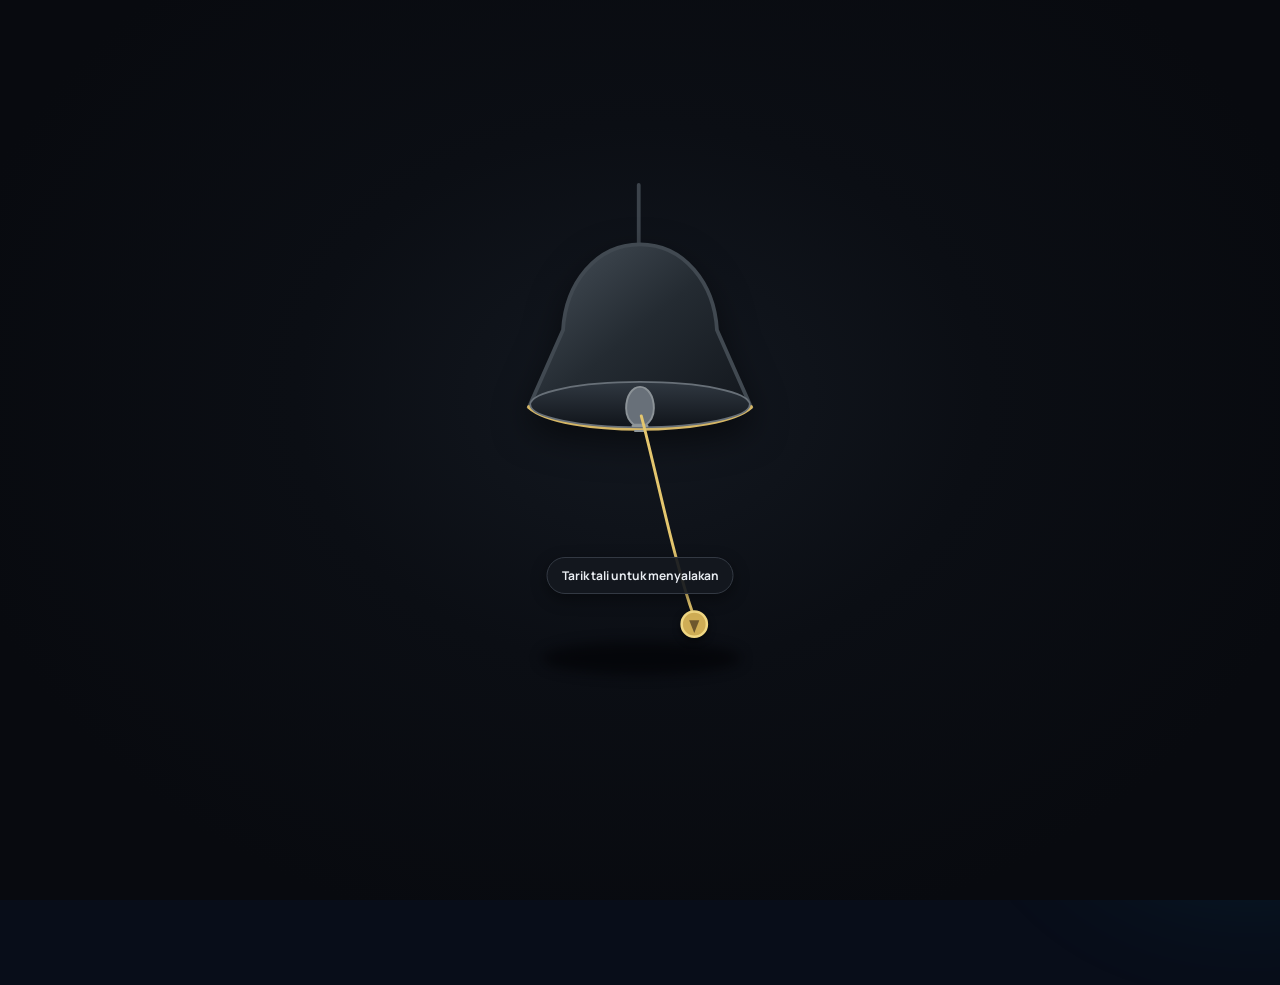
<file: index.html>
<!DOCTYPE html>
<html lang="id">
<head>
  <meta charset="UTF-8">
  <meta name="viewport" content="width=device-width, initial-scale=1.0">
  <meta name="theme-color" content="#080d19">
  <title>INDcalcu — Kalkulator Ilmiah</title>
  <link rel="preconnect" href="https://fonts.googleapis.com">
  <link rel="preconnect" href="https://fonts.gstatic.com" crossorigin>
  <link href="https://fonts.googleapis.com/css2?family=DM+Mono:wght@400;500&family=Manrope:wght@400;500;600;700;800&display=swap" rel="stylesheet">
  <style>
* {
  box-sizing: border-box;
}

:root {
  color-scheme: dark;
  --bg: #080d19;
  --text: #f2f5ff;
  --muted: #76819b;
  --cyan: #5de5ec;
  --purple: #c98bff;
}

body {
  min-height: 100vh;
  margin: 0;
  padding: 24px;
  display: grid;
  place-items: center;
  overflow-x: hidden;
  color: var(--text);
  font-family: 'Manrope', sans-serif;
  background: radial-gradient(ellipse at 17% 52%, rgba(117, 49, 138, .18), transparent 34%),
              radial-gradient(ellipse at 83% 48%, rgba(0, 190, 209, .16), transparent 34%),
              var(--bg);
}

body.intro-active { overflow: hidden; }

.page-shell { opacity: 1; transform: translateY(0); transition: opacity .75s cubic-bezier(.22, 1, .36, 1), transform .75s cubic-bezier(.22, 1, .36, 1); }
body.intro-active .page-shell { visibility: hidden; opacity: 0; transform: translateY(18px) scale(.985); pointer-events: none; }

.lamp-intro {
  position: fixed;
  z-index: 10;
  inset: 0;
  display: grid;
  place-items: center;
  overflow: hidden;
  background: radial-gradient(ellipse at 50% 44%, #131820 0, #0b0e14 38%, #080a0f 78%);
  opacity: 1;
  transition: opacity .8s ease, visibility .8s ease;
}
.lamp-intro.is-on.is-leaving { opacity: 0; visibility: hidden; pointer-events: none; }
.lamp-scene { position: relative; width: min(82vw, 380px); height: min(86vh, 530px); }
.lamp-art { display: block; width: 100%; height: 100%; overflow: visible; }
.lamp-floor-shadow { fill: #020306; opacity: .7; filter: blur(5px); }
.lamp-light-pool { fill: #ffd66b; opacity: 0; filter: blur(11px); transition: opacity .35s ease; }
.lamp-wire, .pull-cord { fill: none; stroke: #82878b; stroke-width: 2; stroke-linecap: round; }
.lamp-wire { stroke: #3c434b; stroke-width: 3; }
.lamp-shade { fill: url(#shade); stroke: #414951; stroke-width: 3; filter: drop-shadow(0 12px 14px #0008); }
.lamp-rim { fill: none; stroke: #d5b665; stroke-width: 3; stroke-linecap: round; }
.lamp-interior { fill: url(#innerShade); stroke: #687078; stroke-width: 1.4; }
.lamp-bulb-glow { fill: url(#bulbGlow); opacity: 0; filter: url(#softGlow); transition: opacity .3s ease; }
.lamp-bulb { fill: #687079; stroke: #8c9398; stroke-width: 1.5; transition: fill .3s ease, filter .3s ease; }
.lamp-bulb-base { fill: none; stroke: #8f9699; stroke-width: 1.5; stroke-linecap: round; }
.pull-cord { stroke: #e4c66e; stroke-width: 2.3; }
.pull-knot { fill: #cfad55; stroke: #f0d783; stroke-width: 2; filter: drop-shadow(0 2px 3px #0009); }
.pull-knot-detail { fill: #6d572d; }
.lamp-pull { position: absolute; top: 54%; left: 44%; width: 34%; height: 31%; padding: 0; border: 0; border-radius: 24px; background: transparent; cursor: pointer; touch-action: manipulation; }
.lamp-pull:focus-visible { outline: 2px solid #f1d275; outline-offset: 3px; }
.lamp-instruction, .lamp-loading { position: absolute; top: 69%; left: 50%; margin: 0; padding: 9px 14px; transform: translate(-50%, 6px); border: 1px solid #333943; border-radius: 999px; color: #e9edf2; background: rgba(20, 24, 31, .92); box-shadow: 0 5px 16px #0006; font-size: 12px; font-weight: 700; white-space: nowrap; pointer-events: none; transition: opacity .35s ease, transform .35s ease; }
.lamp-instruction { opacity: 1; }
.lamp-loading { display: flex; align-items: center; gap: 10px; opacity: 0; }
.loading-spinner { position: relative; display: block; width: 20px; height: 20px; flex: 0 0 20px; animation: loading-spin .9s linear infinite; }
.loading-spinner i { position: absolute; top: 50%; left: 50%; width: 4px; height: 4px; margin: -2px; border-radius: 50%; background: #f1d275; transform: rotate(var(--angle)) translateY(-8px); animation: loading-dot 1s ease-in-out infinite; animation-delay: var(--delay); }
@keyframes loading-spin { to { transform: rotate(360deg); } }
@keyframes loading-dot { 0%, 100% { opacity: .35; } 50% { opacity: 1; } }
.lamp-intro.is-on .lamp-instruction { opacity: 0; transform: translate(-50%, -4px); }
.lamp-intro.is-on .lamp-loading { opacity: 1; transform: translate(-50%, 0); }
.lamp-intro.is-on .lamp-bulb-glow { opacity: 1; }
.lamp-intro.is-on .lamp-light-pool { opacity: .65; }
.lamp-intro.is-on .lamp-bulb { fill: #fff0ae; filter: drop-shadow(0 0 12px #ffd85e); }
.lamp-intro.is-on .pull-cord { transform: translateY(13px); transform-origin: 50% 45%; }
.lamp-intro.is-on.is-leaving .lamp-scene { animation: lamp-fade-away .7s ease-in forwards; }
.lamp-pull:disabled { cursor: default; }
@keyframes lamp-fade-away { to { opacity: 0; transform: scale(.9) translateY(-10px); } }

body::before, body::after {
  position: fixed;
  z-index: -1;
  width: 280px;
  height: 280px;
  content: '';
  border-radius: 50%;
  filter: blur(100px);
  opacity: .23;
  pointer-events: none;
}
body::before { top: 8%; left: -130px; background: #bb54eb; }
body::after { right: -110px; bottom: 8%; background: #00cddd; }

button { font: inherit; }
.page-shell { width: min(100%, 480px); }
.topbar {
  display: flex;
  align-items: center;
  justify-content: space-between;
  margin: 0 6px 22px;
  color: #9ba6bd;
}
.brand { display: flex; align-items: center; gap: 9px; color: #f3f5ff; font-size: 15px; font-weight: 800; letter-spacing: .14em; text-decoration: none; }
.brand-mark { display: grid; width: 34px; height: 34px; flex: 0 0 34px; place-items: center; }
.brand-mark svg { display: block; width: 100%; height: 100%; overflow: visible; }
.logo-face { fill: #1768d1; stroke: #30343b; stroke-width: 4; }
.logo-eye { fill: #fff; stroke: #30343b; stroke-width: 2.5; }
.logo-pupil { fill: #30343b; transform-box: fill-box; transform-origin: center; will-change: transform; }
.brand-dot, .calculator-heading h1 span { color: var(--cyan); }
.topbar-label { font-size: 9px; font-weight: 800; letter-spacing: .18em; }
.status { display: flex; align-items: center; gap: 7px; font-size: 8px; font-weight: 700; letter-spacing: .08em; }
.status-dot { width: 6px; height: 6px; border-radius: 50%; background: #5de6b0; box-shadow: 0 0 10px #5de6b0; }

.calculator {
  padding: 25px;
  border: 1px solid rgba(207, 224, 255, .2);
  border-radius: 29px;
  background: linear-gradient(145deg, rgba(30, 37, 55, .91), rgba(13, 23, 37, .94));
  box-shadow: 0 24px 80px rgba(0, 0, 0, .45), 0 0 45px rgba(71, 175, 202, .09), inset 0 1px 0 rgba(255, 255, 255, .09);
  backdrop-filter: blur(20px);
}
.calculator-heading { display: flex; justify-content: space-between; align-items: center; margin: 0 1px 20px; }
.eyebrow { margin: 0 0 5px; color: #8490a9; font-size: 9px; font-weight: 800; letter-spacing: .19em; }
.calculator-heading h1 { margin: 0; font-size: 20px; font-weight: 700; letter-spacing: -.04em; }
.angle-toggle { display: flex; align-items: center; gap: 7px; padding: 9px 12px; border: 1px solid rgba(93, 229, 236, .3); border-radius: 12px; color: var(--cyan); background: rgba(54, 186, 198, .09); font-size: 10px; font-weight: 800; letter-spacing: .08em; cursor: pointer; transition: .2s; }
.angle-toggle:hover { background: rgba(54, 186, 198, .18); }
.angle-icon { font-size: 17px; line-height: 1; }
.display { min-height: 128px; margin-bottom: 17px; padding: 16px 18px; overflow: hidden; border: 1px solid rgba(117, 227, 231, .15); border-radius: 18px; background: linear-gradient(120deg, rgba(7, 12, 22, .88), rgba(9, 29, 39, .78)); box-shadow: inset 0 3px 16px rgba(0, 0, 0, .27); text-align: right; }
.display-meta { display: flex; align-items: center; justify-content: space-between; color: #697791; font-size: 8px; font-weight: 800; letter-spacing: .16em; }
.memory-indicator { visibility: hidden; color: var(--cyan); }
.expression { height: 38px; margin-top: 8px; overflow: hidden; color: #aeb9ce; font-family: 'DM Mono', monospace; font-size: 18px; line-height: 38px; text-overflow: ellipsis; white-space: nowrap; }
.result-row { display: flex; align-items: center; justify-content: flex-end; gap: 9px; }
.result-equals { color: #60718a; font-size: 17px; }
#result { max-width: 100%; overflow: hidden; color: #f5fbff; font-family: 'DM Mono', monospace; font-size: 30px; line-height: 1.2; text-overflow: ellipsis; white-space: nowrap; text-shadow: 0 0 22px rgba(93, 229, 236, .22); }
.keypad { display: grid; gap: 12px; }
.scientific-grid { display: grid; grid-template-columns: repeat(6, minmax(0, 1fr)); gap: 8px; }
.key { min-width: 0; height: 58px; border: 1px solid rgba(227, 235, 255, .13); border-radius: 15px; color: #f2f4fb; background: linear-gradient(145deg, rgba(111, 119, 135, .49), rgba(66, 75, 92, .55)); box-shadow: inset 0 1px 0 rgba(255,255,255,.08), 0 5px 12px rgba(0,0,0,.12); font-size: 20px; font-weight: 600; cursor: pointer; user-select: none; transition: transform .12s ease, filter .15s ease, border-color .15s ease; -webkit-tap-highlight-color: transparent; }
.key:hover { filter: brightness(1.2); border-color: rgba(255, 255, 255, .27); }
.key:active { transform: scale(.94); }
.key.scientific { height: 36px; border-radius: 10px; color: #9ae9ed; border-color: rgba(77, 204, 214, .17); background: rgba(57, 149, 163, .13); font-family: 'DM Mono', monospace; font-size: 12px; font-weight: 500; }
.key.scientific:hover { background: rgba(57, 205, 216, .22); }
.main-grid { display: grid; grid-template-columns: repeat(4, minmax(0, 1fr)); gap: 10px; }
.key.utility, .key.operator { color: #76e4eb; border-color: rgba(85, 218, 224, .21); background: linear-gradient(145deg, rgba(44, 133, 147, .34), rgba(30, 86, 103, .4)); }
.key.clear { color: #e99de5; border-color: rgba(216, 114, 203, .3); background: linear-gradient(145deg, rgba(160, 83, 156, .45), rgba(105, 57, 116, .47)); }
.key.utility { font-size: 17px; }
.key.operator { font-size: 24px; font-weight: 500; }
.key.zero { grid-column: span 2; }
.key.equals { color: #071522; border-color: rgba(95, 236, 255, .75); background: linear-gradient(145deg, #59e8ed, #14a9df); box-shadow: 0 0 24px rgba(0, 194, 234, .23), inset 0 1px 0 rgba(255,255,255,.4); font-size: 25px; }
.key.equals:hover { filter: brightness(1.12); }
.calculator-footer { display: flex; justify-content: center; align-items: center; gap: 8px; margin-top: 16px; color: #64718a; font-size: 9px; }
.calculator-footer span { color: #8393aa; font-size: 12px; }
.ambient-note { display: flex; align-items: center; justify-content: center; gap: 12px; margin-top: 19px; color: #626e84; font-size: 9px; letter-spacing: .04em; }
.note-line { width: 25px; height: 1px; background: rgba(132, 151, 177, .25); }

@media (prefers-reduced-motion: reduce) {
  *, *::before, *::after { scroll-behavior: auto !important; animation-duration: .01ms !important; animation-iteration-count: 1 !important; transition-duration: .01ms !important; }
}

@media (max-width: 420px) {
  body { padding: 14px; }
  .topbar { margin: 0 4px 16px; }
  .topbar-label { display: none; }
  .calculator { padding: 19px 16px; border-radius: 24px; }
  .key { height: 55px; border-radius: 13px; }
  .main-grid { gap: 8px; }
  .scientific-grid { gap: 6px; }
}
@media (max-width: 340px) {
  .key { height: 49px; font-size: 17px; }
  .key.scientific { font-size: 10px; }
  .calculator { padding: 16px 12px; }
  #result { font-size: 26px; }
}
  </style>
</head>
<body class="intro-active">
  <section class="lamp-intro" id="lampIntro" aria-label="Nyalakan kalkulator dengan menarik tali lampu">
    <div class="lamp-scene">
      <svg class="lamp-art" viewBox="0 0 300 420" role="img" aria-label="Lampu gantung dengan tali penarik">
        <defs>
          <linearGradient id="shade" x1="0" y1="0" x2="1" y2="1">
            <stop offset="0" stop-color="#48515a" />
            <stop offset=".48" stop-color="#242b32" />
            <stop offset="1" stop-color="#11151b" />
          </linearGradient>
          <linearGradient id="innerShade" x1="0" y1="0" x2="0" y2="1">
            <stop stop-color="#303841" />
            <stop offset="1" stop-color="#10141a" />
          </linearGradient>
          <radialGradient id="bulbGlow">
            <stop stop-color="#fff6c8" stop-opacity=".95" />
            <stop offset=".35" stop-color="#ffd86a" stop-opacity=".38" />
            <stop offset="1" stop-color="#ffd86a" stop-opacity="0" />
          </radialGradient>
          <filter id="softGlow" x="-150%" y="-150%" width="400%" height="400%">
            <feGaussianBlur stdDeviation="13" />
          </filter>
        </defs>
        <ellipse class="lamp-floor-shadow" cx="151" cy="375" rx="79" ry="13" />
        <ellipse class="lamp-light-pool" cx="151" cy="367" rx="72" ry="9" />
        <path class="lamp-wire" d="M149 0v76" />
        <path class="lamp-shade" d="M89 115c2-37 26-68 61-68s59 31 61 68l27 61c-30 19-146 19-176 0z" />
        <path class="lamp-rim" d="M62 176c25 23 151 23 176 0" />
        <ellipse class="lamp-interior" cx="150" cy="174" rx="87" ry="18" />
        <ellipse class="lamp-bulb-glow" cx="150" cy="181" rx="51" ry="45" />
        <path class="lamp-bulb" d="M139 177c0-10 5-17 11-17s11 7 11 17c0 7-3 10-6 13h-10c-3-3-6-6-6-13z" />
        <path class="lamp-bulb-base" d="M144 191h12m-10 4h8" />
        <path class="pull-cord" d="M151 183c13 49 25 112 42 160" />
        <circle class="pull-knot" cx="193" cy="348" r="10" />
        <path class="pull-knot-detail" d="M189 345h8l-4 10z" />
      </svg>
      <button class="lamp-pull" id="lampPull" type="button" aria-label="Tarik tali untuk menyalakan lampu dan membuka kalkulator"></button>
      <p class="lamp-instruction">Tarik tali untuk menyalakan</p>
      <div class="lamp-loading" id="lampLoading" role="status" aria-live="polite" aria-hidden="true">
        <span class="loading-spinner" aria-hidden="true">
          <i style="--angle: 0deg; --delay: 0s"></i>
          <i style="--angle: 45deg; --delay: -.125s"></i>
          <i style="--angle: 90deg; --delay: -.25s"></i>
          <i style="--angle: 135deg; --delay: -.375s"></i>
          <i style="--angle: 180deg; --delay: -.5s"></i>
          <i style="--angle: 225deg; --delay: -.625s"></i>
          <i style="--angle: 270deg; --delay: -.75s"></i>
          <i style="--angle: 315deg; --delay: -.875s"></i>
        </span>
        <span>Menyiapkan kalkulator</span>
      </div>
    </div>
  </section>
  <main class="page-shell" aria-hidden="true">
    <header class="topbar">
      <a class="brand" href="#" aria-label="INDcalcu kalkulator">
        <span class="brand-mark" aria-hidden="true">
          <svg viewBox="0 0 64 64" role="presentation">
            <circle class="logo-face" cx="32" cy="32" r="29" />
            <circle class="logo-eye" cx="25" cy="32" r="6" />
            <circle class="logo-eye" cx="39" cy="32" r="6" />
            <circle class="logo-pupil" cx="25" cy="32" r="2.5" />
            <circle class="logo-pupil" cx="39" cy="32" r="2.5" />
          </svg>
        </span>
        <span>INDcalcu</span>
      </a>
      <span class="topbar-label">SCIENTIFIC CALCULATOR</span>
      <span class="status"><span class="status-dot"></span> SIAP DIGUNAKAN</span>
    </header>

    <section class="calculator" aria-label="Kalkulator ilmiah">
      <div class="calculator-heading">
        <div>
          <p class="eyebrow">KALKULATOR ILMIAH</p>
          <h1>Hitung apa saja<span>.</span></h1>
        </div>
        <button class="angle-toggle" id="angleToggle" type="button" aria-label="Ubah mode sudut">
          <span class="angle-icon">∠</span><span id="angleMode">DEG</span>
        </button>
      </div>

      <div class="display" aria-live="polite">
        <div class="display-meta"><span>EKSPRESI</span><span class="memory-indicator" id="memoryIndicator">● MEM</span></div>
        <div class="expression" id="expression">0</div>
        <div class="result-row"><span class="result-equals">=</span><output id="result">0</output></div>
      </div>

      <div class="keypad">
        <div class="scientific-grid" aria-label="Fungsi ilmiah">
          <button class="key scientific" data-insert="^-1" aria-label="Kebalikan">x⁻¹</button>
          <button class="key scientific" data-insert="nCr(" aria-label="Kombinasi n pilih r">nCr</button>
          <button class="key scientific" data-insert="Pol(" aria-label="Konversi polar ke koordinat x">Pol</button>
          <button class="key scientific" data-insert="^3" aria-label="Pangkat tiga">x³</button>
          <button class="key scientific" data-insert="frac(" aria-label="Pecahan">a b/c</button>
          <button class="key scientific" data-insert="sqrt(" aria-label="Akar kuadrat">√x</button>
          <button class="key scientific" data-insert="^2" aria-label="Kuadrat">x²</button>
          <button class="key scientific" data-insert="^" aria-label="Pangkat">xʸ</button>
          <button class="key scientific" data-insert="log(" aria-label="Logaritma basis 10">log</button>
          <button class="key scientific" data-insert="ln(" aria-label="Logaritma natural">ln</button>
          <button class="key scientific" data-insert="abs(" aria-label="Nilai absolut">abs</button>
          <button class="key scientific" data-insert="pi" aria-label="Pi">π</button>
          <button class="key scientific" data-insert="-" aria-label="Tanda negatif">(−)</button>
          <button class="key scientific" data-insert="dms(" aria-label="Konversi derajat menit detik">DMS</button>
          <button class="key scientific" data-insert="hyp(" aria-label="Hipotenusa">hyp</button>
          <button class="key scientific" data-insert="sin(" aria-label="Sinus">sin</button>
          <button class="key scientific" data-insert="cos(" aria-label="Cosinus">cos</button>
          <button class="key scientific" data-insert="tan(" aria-label="Tangen">tan</button>
          <button class="key scientific" data-insert="asin(" aria-label="Invers sinus">sin⁻¹</button>
          <button class="key scientific" data-insert="acos(" aria-label="Invers cosinus">cos⁻¹</button>
          <button class="key scientific" data-insert="atan(" aria-label="Invers tangen">tan⁻¹</button>
          <button class="key scientific" data-action="recall" aria-label="Memanggil memori">RCL</button>
          <button class="key scientific" data-action="eng" aria-label="Notasi teknik">ENG</button>
          <button class="key scientific" data-action="memory-add" aria-label="Tambah ke memori">M+</button>
          <button class="key scientific" data-insert="(" aria-label="Kurung buka">(</button>
          <button class="key scientific" data-insert=")" aria-label="Kurung tutup">)</button>
          <button class="key scientific" data-insert="," aria-label="Pemisah argumen">,</button>
          <button class="key scientific" data-action="answer" aria-label="Jawaban terakhir">Ans</button>
          <button class="key scientific" data-insert="e" aria-label="Eksponen sepuluh">EXP</button>
          <button class="key scientific" data-insert="!" aria-label="Faktorial">n!</button>
        </div>

        <div class="main-grid">
          <button class="key utility clear" data-action="clear">AC</button>
          <button class="key utility" data-action="delete">DEL</button>
          <button class="key utility" data-insert="%">%</button>
          <button class="key operator" data-insert="/">÷</button>

          <button class="key number" data-insert="7">7</button>
          <button class="key number" data-insert="8">8</button>
          <button class="key number" data-insert="9">9</button>
          <button class="key operator" data-insert="*">×</button>

          <button class="key number" data-insert="4">4</button>
          <button class="key number" data-insert="5">5</button>
          <button class="key number" data-insert="6">6</button>
          <button class="key operator" data-insert="-">−</button>

          <button class="key number" data-insert="1">1</button>
          <button class="key number" data-insert="2">2</button>
          <button class="key number" data-insert="3">3</button>
          <button class="key operator" data-insert="+">+</button>

          <button class="key number zero" data-insert="0">0</button>
          <button class="key number" data-insert=".">.</button>
          <button class="key equals" data-action="equals">=</button>
        </div>
      </div>
      <footer class="calculator-footer"><span>⌨</span> Bisa juga menggunakan keyboard</footer>
    </section>
    <div class="ambient-note"><span class="note-line"></span> Presisi untuk setiap perhitungan <span class="note-line"></span></div>
  </main>
  <script>
const expressionDisplay = document.getElementById('expression');
const resultDisplay = document.getElementById('result');
const angleToggle = document.getElementById('angleToggle');
const angleModeLabel = document.getElementById('angleMode');
const memoryIndicator = document.getElementById('memoryIndicator');
const logoMark = document.querySelector('.brand-mark');
const logoPupils = document.querySelectorAll('.logo-pupil');
const lampIntro = document.getElementById('lampIntro');
const lampPull = document.getElementById('lampPull');
const lampLoading = document.getElementById('lampLoading');
const pageShell = document.querySelector('.page-shell');

let expression = '';
let angleMode = 'DEG';
let justEvaluated = false;
let memoryValue = null;
let lastAnswer = 0;

function formatResult(value) {
  if (!Number.isFinite(value)) throw new Error('Hasil tidak valid');
  if (Object.is(value, -0)) value = 0;
  const rounded = Number(value.toPrecision(11));
  return String(rounded);
}

function calculate(source) {
  const tokens = source.match(/(?:\d+\.?\d*|\.\d+)(?:[eE][+\-]?\d+)?|(?:[a-zA-Z]+)|[()+\-*/^%!,]/g) || [];
  if (tokens.join('') !== source.replace(/\s+/g, '')) throw new Error('Ekspresi tidak valid');
  let position = 0;
  const peek = () => tokens[position];
  const take = () => tokens[position++];

  function parseExpression() {
    let value = parseTerm();
    while (peek() === '+' || peek() === '-') {
      const operator = take();
      const right = parseTerm();
      value = operator === '+' ? value + right : value - right;
    }
    return value;
  }

  function parseTerm() {
    let value = parseUnary();
    while (peek() === '*' || peek() === '/') {
      const operator = take();
      const right = parseUnary();
      value = operator === '*' ? value * right : value / right;
    }
    return value;
  }

  function parseUnary() {
    if (peek() === '+') { take(); return parseUnary(); }
    if (peek() === '-') { take(); return -parseUnary(); }
    return parsePower();
  }

  function parsePower() {
    let value = parsePostfix();
    if (peek() === '^') {
      take();
      value = Math.pow(value, parseUnary());
    }
    return value;
  }

  function parsePostfix() {
    let value = parsePrimary();
    while (peek() === '!' || peek() === '%') {
      const operator = take();
      if (operator === '%') value /= 100;
      else {
        if (value < 0 || !Number.isInteger(value) || value > 170) throw new Error('Faktorial hanya untuk bilangan bulat 0–170');
        let factorial = 1;
        for (let n = 2; n <= value; n++) factorial *= n;
        value = factorial;
      }
    }
    return value;
  }

  function parsePrimary() {
    const token = take();
    if (token === undefined) throw new Error('Ekspresi belum lengkap');
    if (token === '(') {
      const value = parseExpression();
      if (take() !== ')') throw new Error('Kurung belum lengkap');
      return value;
    }
    if (/^(?:\d+\.?\d*|\.\d+)(?:[eE][+\-]?\d+)?$/.test(token)) return Number(token);
    if (/^[a-zA-Z]+$/.test(token)) {
      if (token === 'pi') return Math.PI;
      if (token === 'e') return Math.E;
      if (take() !== '(') throw new Error('Fungsi perlu tanda kurung');
      const first = parseExpression();
      let second;
      if (peek() === ',') {
        take();
        second = parseExpression();
      }
      if (take() !== ')') throw new Error('Kurung belum lengkap');
      const angle = angleMode === 'DEG' ? first * Math.PI / 180 : first;
      const inverseAngle = (value) => angleMode === 'DEG' ? value * 180 / Math.PI : value;
      switch (token) {
        case 'sqrt': return Math.sqrt(first);
        case 'sin': return Math.sin(angle);
        case 'cos': return Math.cos(angle);
        case 'tan': return Math.tan(angle);
        case 'asin': return inverseAngle(Math.asin(first));
        case 'acos': return inverseAngle(Math.acos(first));
        case 'atan': return inverseAngle(Math.atan(first));
        case 'ln': return Math.log(first);
        case 'log': return Math.log10(first);
        case 'abs': return Math.abs(first);
        case 'dms': {
          const sign = Math.sign(first) || 1;
          const absolute = Math.abs(first);
          const degrees = Math.floor(absolute);
          const minutes = Math.floor((absolute - degrees) * 60);
          const seconds = ((absolute - degrees) * 60 - minutes) * 60;
          return sign * (degrees + minutes / 100 + seconds / 10000);
        }
        case 'frac':
          if (second === undefined) throw new Error('Pecahan perlu pembilang dan penyebut');
          return first / second;
        case 'hyp':
          if (second === undefined) throw new Error('hyp perlu dua nilai');
          return Math.hypot(first, second);
        case 'Pol':
          if (second === undefined) throw new Error('Pol perlu jarak dan sudut');
          return first * Math.cos(angleMode === 'DEG' ? second * Math.PI / 180 : second);
        case 'nCr': {
          if (second === undefined || !Number.isInteger(first) || !Number.isInteger(second) || first < 0 || second < 0 || second > first) throw new Error('nCr memerlukan bilangan bulat n ≥ r ≥ 0');
          let combination = 1;
          for (let index = 1; index <= Math.min(second, first - second); index++) combination = combination * (first - index + 1) / index;
          return combination;
        }
        default: throw new Error('Fungsi tidak dikenal');
      }
    }
    throw new Error('Ekspresi tidak valid');
  }

  const value = parseExpression();
  if (position !== tokens.length) throw new Error('Ekspresi tidak valid');
  return value;
}

function refresh() {
  expressionDisplay.textContent = expression || '0';
  memoryIndicator.style.visibility = memoryValue === null ? 'hidden' : 'visible';
  if (!expression) {
    resultDisplay.textContent = '0';
    return;
  }
  try {
    resultDisplay.textContent = formatResult(calculate(expression));
  } catch (error) {
    resultDisplay.textContent = error.message.includes('belum') ? '…' : '—';
  }
}

function insert(value) {
  if (justEvaluated && /[0-9.(a-zA-Z]/.test(value[0])) expression = '';
  justEvaluated = false;
  const operators = '+-*/^';
  if (operators.includes(value) && operators.includes(expression.slice(-1))) {
    expression = expression.slice(0, -1) + value;
  } else {
    expression += value;
  }
  refresh();
}

function evaluate() {
  if (!expression) return;
  try {
    const numericAnswer = calculate(expression);
    const answer = formatResult(numericAnswer);
    expression = answer;
    lastAnswer = numericAnswer;
    resultDisplay.textContent = answer;
    justEvaluated = true;
  } catch (error) {
    resultDisplay.textContent = error.message;
  }
  expressionDisplay.textContent = expression;
}

function handleAction(action) {
  if (action === 'clear') {
    expression = '';
    justEvaluated = false;
    refresh();
  } else if (action === 'delete') {
    if (justEvaluated) justEvaluated = false;
    expression = expression.slice(0, -1);
    refresh();
  } else if (action === 'equals') {
    evaluate();
  } else if (action === 'answer') {
    insert(String(lastAnswer));
  } else if (action === 'recall') {
    if (memoryValue !== null) insert(String(memoryValue));
  } else if (action === 'memory-add') {
    if (!expression) return;
    try {
      memoryValue = (memoryValue || 0) + calculate(expression);
      refresh();
    } catch (error) {
      resultDisplay.textContent = error.message;
    }
  } else if (action === 'eng') {
    if (!expression) return;
    try {
      const value = calculate(expression);
      expression = value.toExponential(6).replace(/\.?([\d]*?)0+e/, (_, digits) => `${digits ? `.${digits}` : ''}e`);
      justEvaluated = false;
      refresh();
    } catch (error) {
      resultDisplay.textContent = error.message;
    }
  }
}

document.querySelectorAll('[data-insert]').forEach((button) => {
  button.addEventListener('click', () => insert(button.dataset.insert));
});
document.querySelectorAll('[data-action]').forEach((button) => {
  button.addEventListener('click', () => handleAction(button.dataset.action));
});

lampPull.addEventListener('click', () => {
  if (lampIntro.classList.contains('is-on')) return;
  lampPull.disabled = true;
  lampIntro.classList.add('is-on');
  lampLoading.setAttribute('aria-hidden', 'false');

  window.setTimeout(() => {
    lampIntro.classList.add('is-leaving');
    document.body.classList.remove('intro-active');
    pageShell.setAttribute('aria-hidden', 'false');
    window.setTimeout(() => lampIntro.remove(), 850);
  }, 2000);
});

angleToggle.addEventListener('click', () => {
  angleMode = angleMode === 'DEG' ? 'RAD' : 'DEG';
  angleModeLabel.textContent = angleMode;
  refresh();
});

document.addEventListener('keydown', (event) => {
  if (/^[0-9.+\-*/^()%!]$/.test(event.key)) insert(event.key);
  else if (event.key === 'Enter' || event.key === '=') { event.preventDefault(); evaluate(); }
  else if (event.key === 'Backspace') handleAction('delete');
  else if (event.key === 'Escape') handleAction('clear');
});

let pupilX = 0;
let pupilY = 0;
let targetPupilX = 0;
let targetPupilY = 0;
let pupilFrame = null;

function animatePupils() {
  pupilX += (targetPupilX - pupilX) * 0.16;
  pupilY += (targetPupilY - pupilY) * 0.16;
  logoPupils.forEach((pupil) => {
    pupil.style.transform = `translate(${pupilX}px, ${pupilY}px)`;
  });

  if (Math.abs(targetPupilX - pupilX) > 0.02 || Math.abs(targetPupilY - pupilY) > 0.02) {
    pupilFrame = requestAnimationFrame(animatePupils);
  } else {
    pupilX = targetPupilX;
    pupilY = targetPupilY;
    pupilFrame = null;
  }
}

function movePupilsToward(pointerX, pointerY) {
  const bounds = logoMark.getBoundingClientRect();
  const dx = pointerX - (bounds.left + bounds.width / 2);
  const dy = pointerY - (bounds.top + bounds.height / 2);
  const distance = Math.hypot(dx, dy) || 1;
  const movement = Math.min(2.2, distance * 0.025);
  targetPupilX = (dx / distance) * movement;
  targetPupilY = (dy / distance) * movement;

  if (pupilFrame === null) pupilFrame = requestAnimationFrame(animatePupils);
}

window.addEventListener('pointermove', (event) => movePupilsToward(event.clientX, event.clientY));
window.addEventListener('pointerleave', () => movePupilsToward(
  logoMark.getBoundingClientRect().left + logoMark.getBoundingClientRect().width / 2,
  logoMark.getBoundingClientRect().top + logoMark.getBoundingClientRect().height / 2
));

refresh();
  </script>
</body>
</html>
</file>
